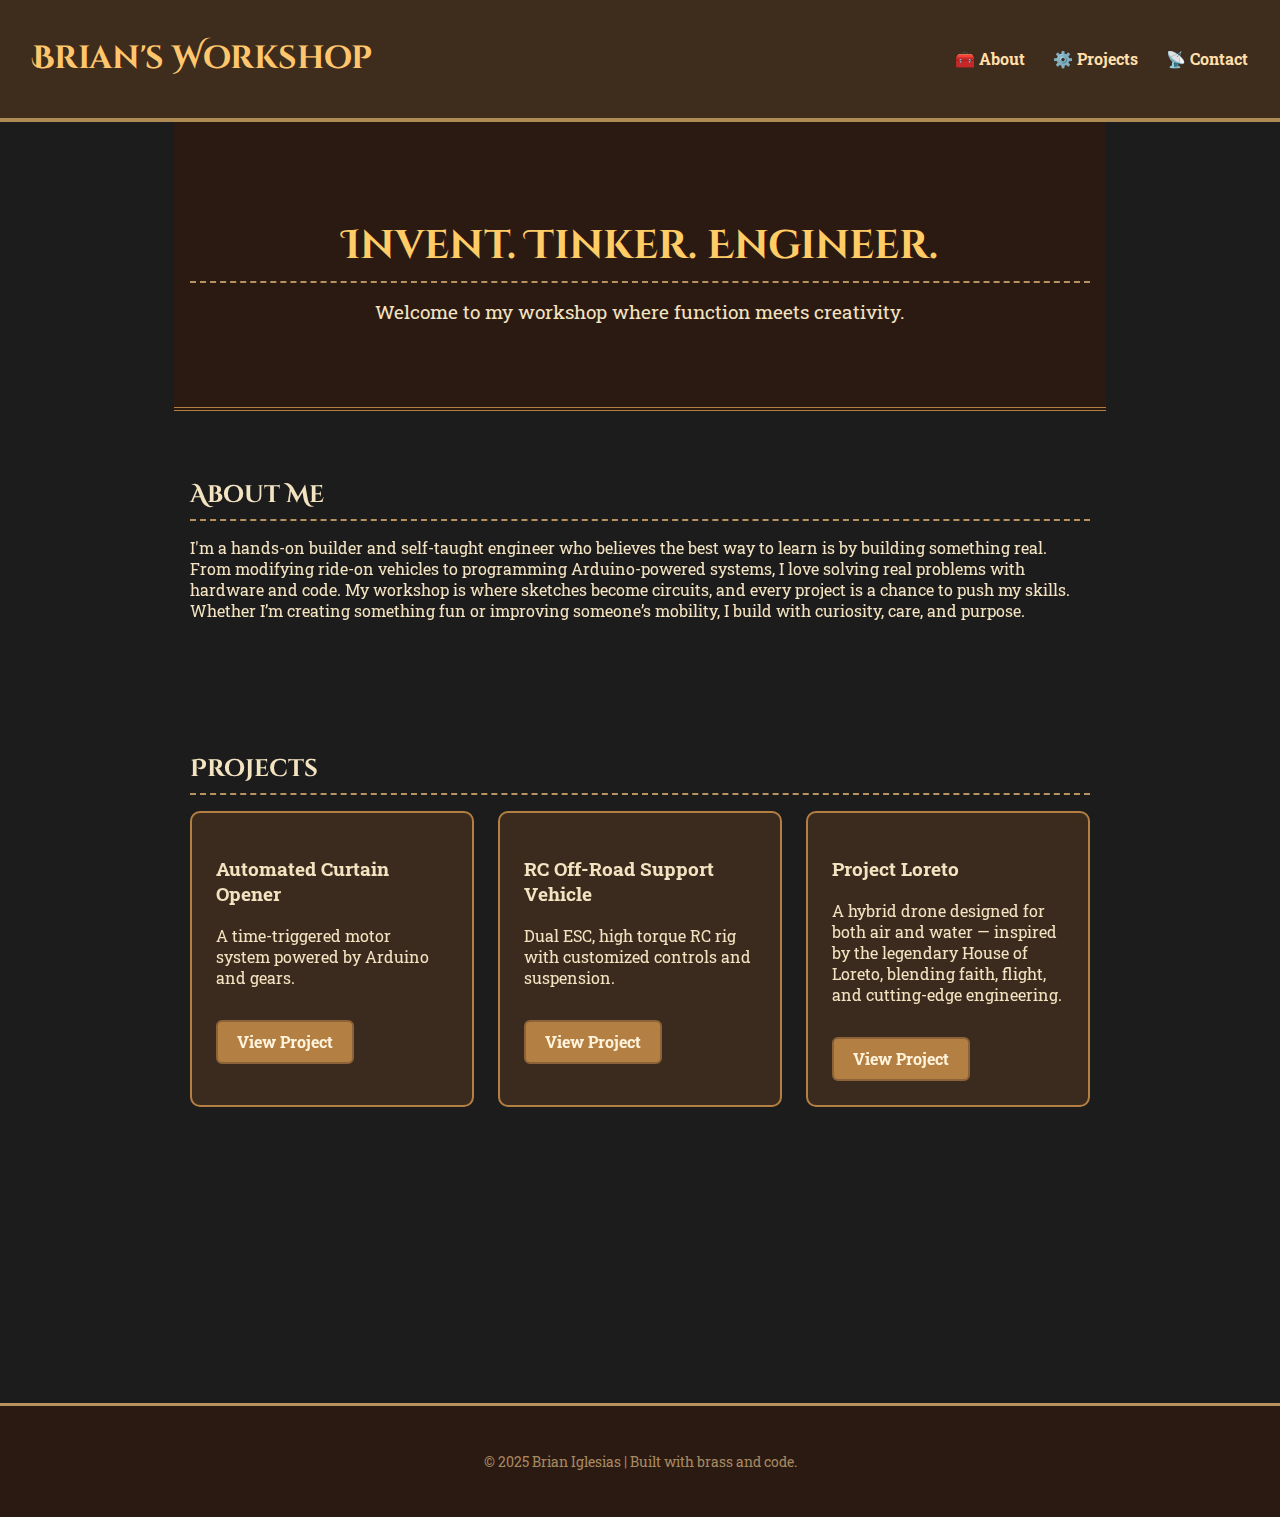
<file: index.html>
<!DOCTYPE html>
<html lang="en">
<head>
  <meta charset="UTF-8">
  <meta name="viewport" content="width=device-width, initial-scale=1">
  <title>Brian's Workshop</title>
  <link rel="stylesheet" href="style.css">
  <link href="https://fonts.googleapis.com/css2?family=Cinzel+Decorative:wght@700&family=Roboto+Slab&display=swap" rel="stylesheet">
  <script src="https://unpkg.com/aos@2.3.1/dist/aos.js"></script>
  <link href="https://unpkg.com/aos@2.3.1/dist/aos.css" rel="stylesheet">
</head>
<body>
  <header>
    <h1>Brian's Workshop</h1>
    <nav class="panel-nav">
      <a href="#about">🧰 About</a>
      <a href="#projects">⚙️ Projects</a>
      <a href="#contact">📡 Contact</a>
    </nav>
  </header>


  <section class="hero">
    <h2>Invent. Tinker. Engineer.</h2>
    <p>Welcome to my workshop where function meets creativity.</p>
  </section>


  <section id="about" data-aos="fade-up">
    <h2>About Me</h2>
    <p>I'm a hands-on builder and self-taught engineer who believes the best way to learn is by building something real. From modifying ride-on vehicles to programming Arduino-powered systems, I love solving real problems with hardware and code.
    My workshop is where sketches become circuits, and every project is a chance to push my skills. Whether I’m creating something fun or improving someone’s mobility, I build with curiosity, care, and purpose.</p>
  </section>


  <section id="projects" data-aos="fade-up">
    <h2>Projects</h2>
    <div class="project-grid">
      <div class="project-card">
        <h3>Automated Curtain Opener</h3>
        <p>A time-triggered motor system powered by Arduino and gears.</p>
        <a href="curtain.html" class="project-button">View Project</a>
      </div>


      <div class="project-card">
        <h3>RC Off-Road Support Vehicle</h3>
        <p>Dual ESC, high torque RC rig with customized controls and suspension.</p>
        <a href="rc.html" class="project-button">View Project</a>
      </div>

      <div class="project-card">
  <h3>Project Loreto</h3>
  <p>A hybrid drone designed for both air and water — inspired by the legendary House of Loreto, blending faith, flight, and cutting-edge engineering.</p>
  <a href="loreto.html" class="project-button">View Project</a>
</div>

    </div>
  </section>


  <section id="contact" data-aos="fade-up">
    <h2>Contact</h2>
    <p>Email: iglesiasbrian90@gmail.com</p>
    <p>GitHub: <a href="https://github.com/biglesias29" target="_blank">github.com/biglesias29</a></p>
  </section>


  <footer>
    <p>© 2025 Brian Iglesias | Built with brass and code.</p>
  </footer>


  <script>
    AOS.init();
  </script>
</body>
</html>
</file>
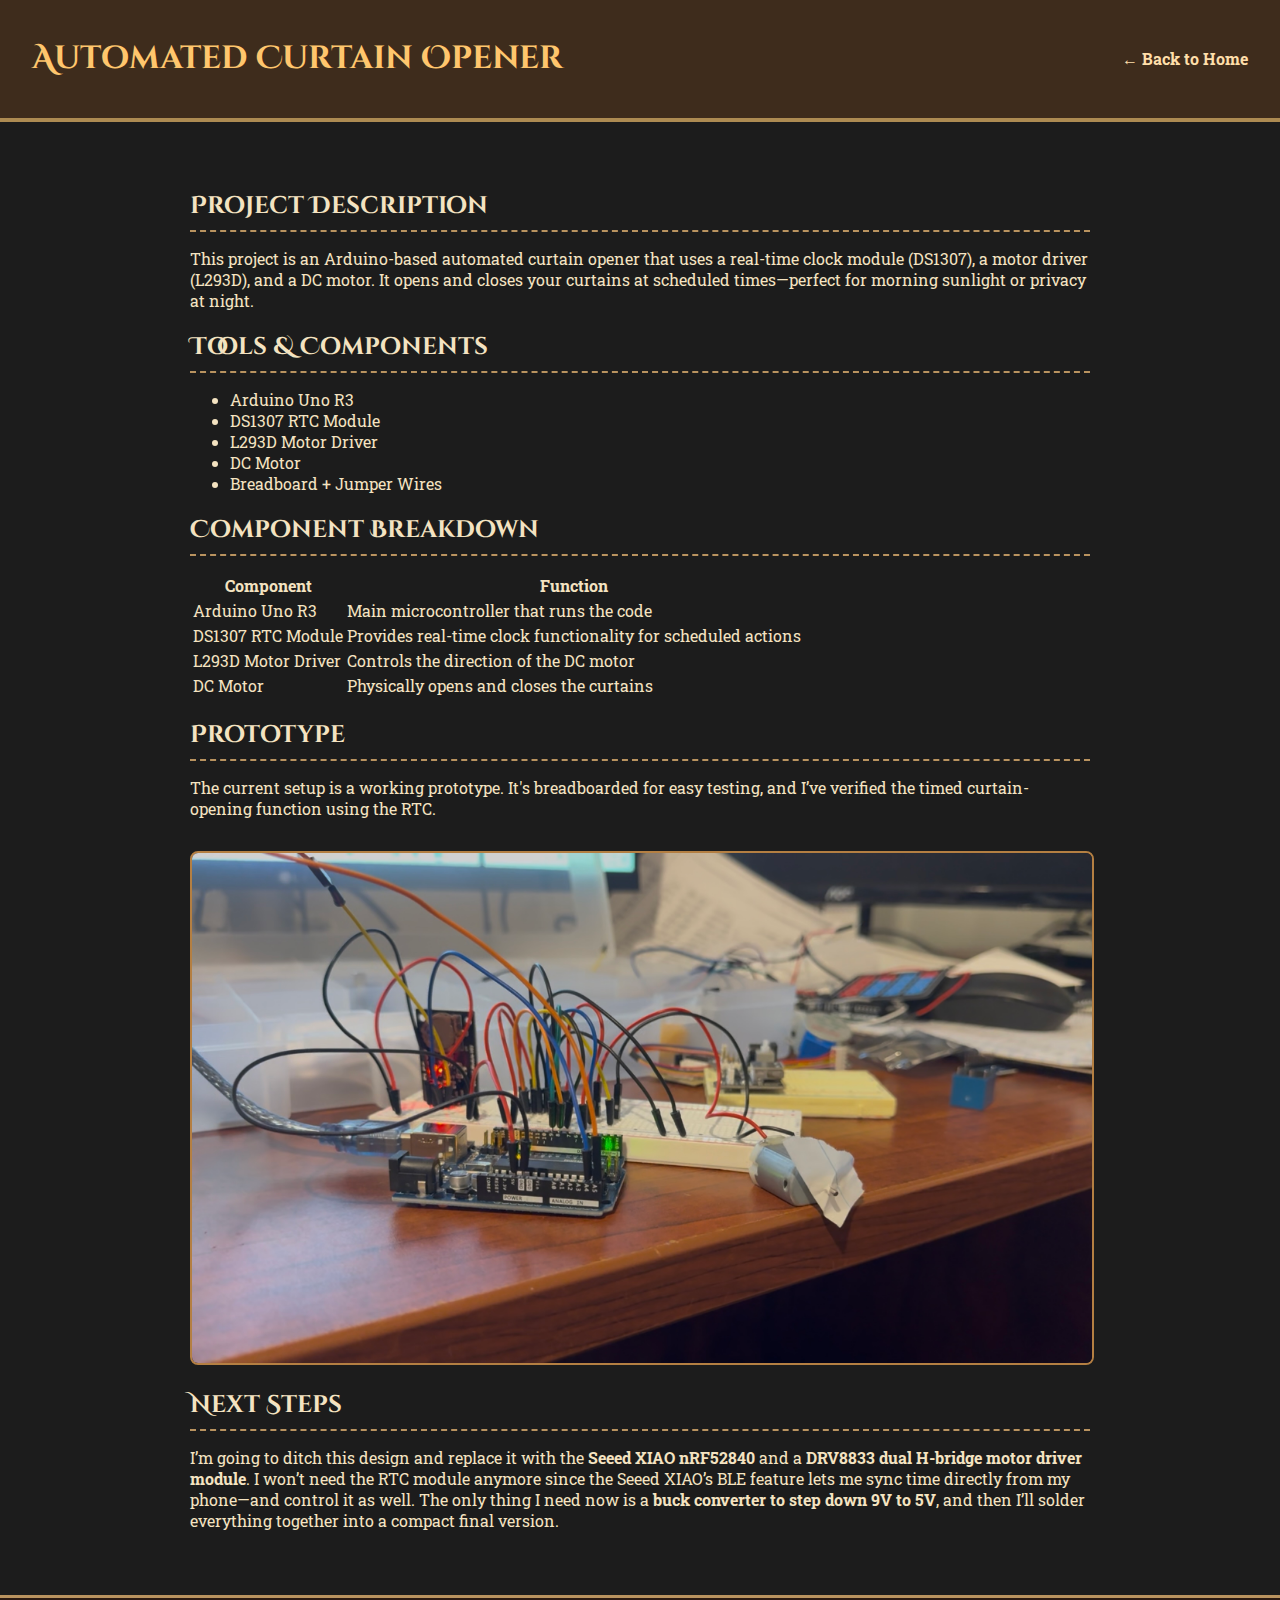
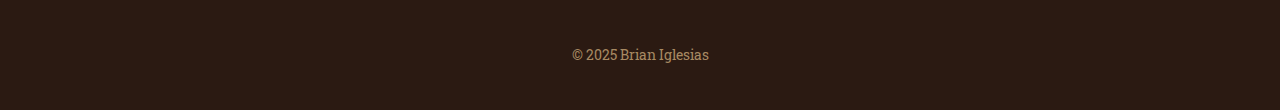
<file: curtain.html>
<!DOCTYPE html>
<html lang="en">
<head>
  <meta charset="UTF-8" />
  <meta name="viewport" content="width=device-width, initial-scale=1.0"/>
  <title>Automated Curtain Opener</title>
  <link rel="stylesheet" href="style.css" />
  <link href="https://fonts.googleapis.com/css2?family=Cinzel+Decorative:wght@700&family=Roboto+Slab&display=swap" rel="stylesheet">
</head>
<body>
  <header>
    <h1>Automated Curtain Opener</h1>
    <nav>
      <a href="index.html">← Back to Home</a>
    </nav>
  </header>

  <section>
    <h2>Project Description</h2>
    <p>
      This project is an Arduino-based automated curtain opener that uses a real-time clock module (DS1307), a motor driver (L293D), and a DC motor.
      It opens and closes your curtains at scheduled times—perfect for morning sunlight or privacy at night.
    </p>

    <h2>Tools & Components</h2>
    <ul>
      <li>Arduino Uno R3</li>
      <li>DS1307 RTC Module</li>
      <li>L293D Motor Driver</li>
      <li>DC Motor</li>
      <li>Breadboard + Jumper Wires</li>
    </ul>

    <h2>Component Breakdown</h2>
    <table class="component-table">
      <tr>
        <th>Component</th>
        <th>Function</th>
      </tr>
      <tr>
        <td>Arduino Uno R3</td>
        <td>Main microcontroller that runs the code</td>
      </tr>
      <tr>
        <td>DS1307 RTC Module</td>
        <td>Provides real-time clock functionality for scheduled actions</td>
      </tr>
      <tr>
        <td>L293D Motor Driver</td>
        <td>Controls the direction of the DC motor</td>
      </tr>
      <tr>
        <td>DC Motor</td>
        <td>Physically opens and closes the curtains</td>
      </tr>
    </table>

    <h2>Prototype</h2>
    <p>
      The current setup is a working prototype. It's breadboarded for easy testing, and I’ve verified the timed curtain-opening function using the RTC.
    </p>
    <img src="images/IMG_5423.jpg" alt="Curtain Opener Prototype" style="max-width: 100%; border: 2px solid #b47f42; border-radius: 8px; margin-top: 1rem;"/>

    <h2>Next Steps</h2>
    <p>
      I’m going to ditch this design and replace it with the <strong>Seeed XIAO nRF52840</strong> and a <strong>DRV8833 dual H-bridge motor driver module</strong>.
      I won’t need the RTC module anymore since the Seeed XIAO’s BLE feature lets me sync time directly from my phone—and control it as well.
      The only thing I need now is a <strong>buck converter to step down 9V to 5V</strong>, and then I’ll solder everything together into a compact final version.
    </p>
  </section>

  <footer>
    <p>© 2025 Brian Iglesias</p>
  </footer>
</body>
</html>
</file>
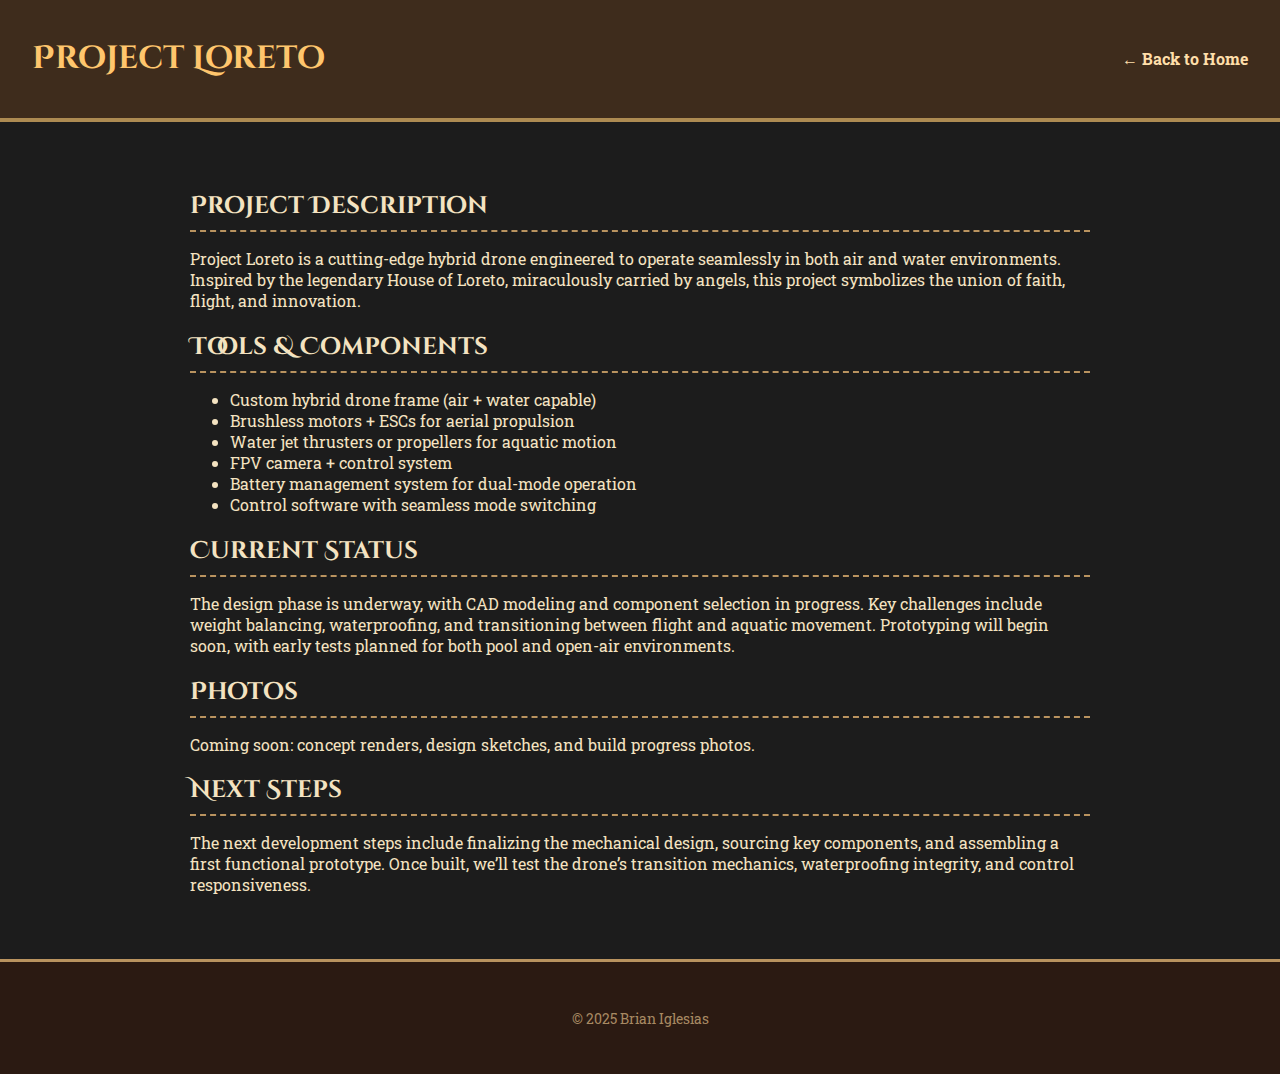
<file: loreto.html>
<!DOCTYPE html>
<html lang="en">
<head>
  <meta charset="UTF-8" />
  <meta name="viewport" content="width=device-width, initial-scale=1.0"/>
  <title>Project Loreto</title>
  <link rel="stylesheet" href="style.css" />
  <link href="https://fonts.googleapis.com/css2?family=Cinzel+Decorative:wght@700&family=Roboto+Slab&display=swap" rel="stylesheet">
</head>
<body>
  <header>
    <h1>Project Loreto</h1>
    <nav>
      <a href="index.html">← Back to Home</a>
    </nav>
  </header>

  <section>
    <h2>Project Description</h2>
    <p>
      Project Loreto is a cutting-edge hybrid drone engineered to operate seamlessly in both air and water environments. Inspired by the legendary House of Loreto, miraculously carried by angels, this project symbolizes the union of faith, flight, and innovation.
    </p>

    <h2>Tools & Components</h2>
    <ul>
      <li>Custom hybrid drone frame (air + water capable)</li>
      <li>Brushless motors + ESCs for aerial propulsion</li>
      <li>Water jet thrusters or propellers for aquatic motion</li>
      <li>FPV camera + control system</li>
      <li>Battery management system for dual-mode operation</li>
      <li>Control software with seamless mode switching</li>
    </ul>

    <h2>Current Status</h2>
    <p>
      The design phase is underway, with CAD modeling and component selection in progress. Key challenges include weight balancing, waterproofing, and transitioning between flight and aquatic movement. Prototyping will begin soon, with early tests planned for both pool and open-air environments.
    </p>

    <h2>Photos</h2>
    <p>Coming soon: concept renders, design sketches, and build progress photos.</p>

    <h2>Next Steps</h2>
    <p>
      The next development steps include finalizing the mechanical design, sourcing key components, and assembling a first functional prototype. Once built, we’ll test the drone’s transition mechanics, waterproofing integrity, and control responsiveness.
    </p>
  </section>

  <footer>
    <p>© 2025 Brian Iglesias</p>
  </footer>
</body>
</html>
</file>
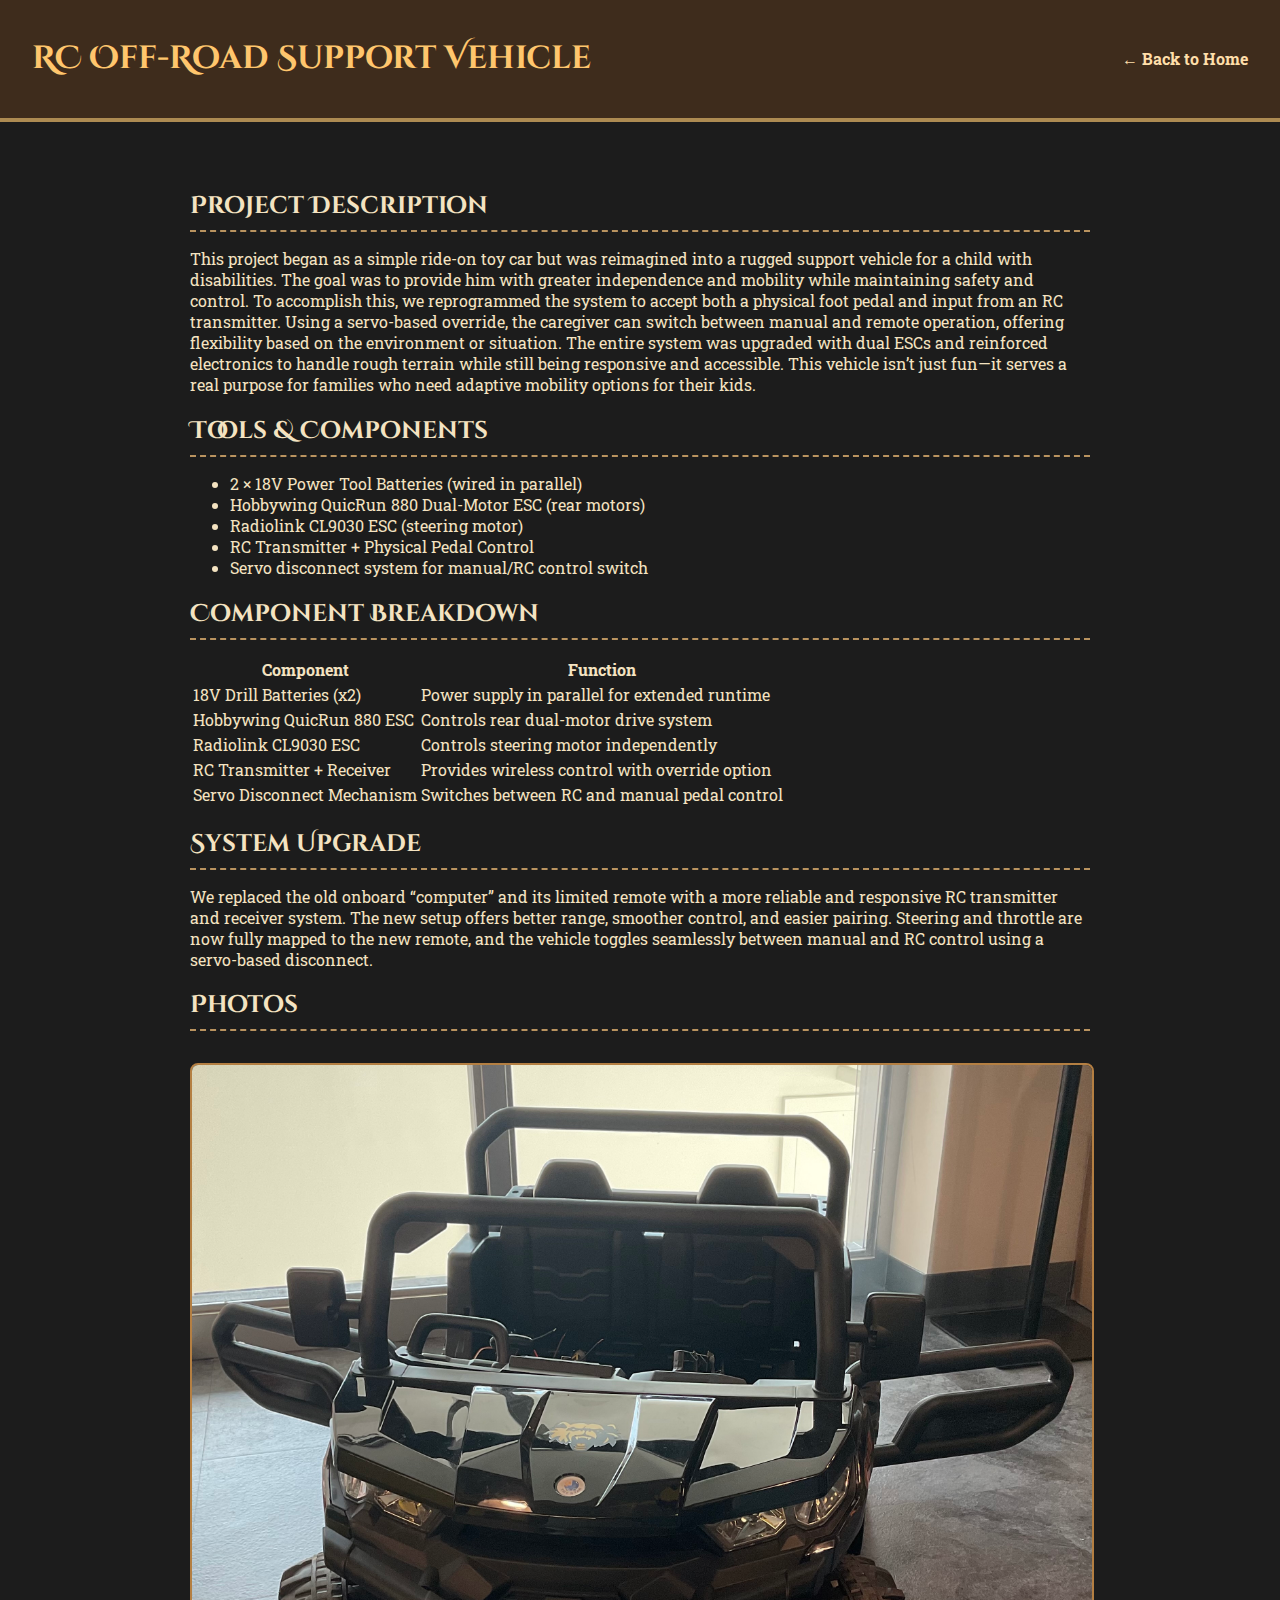
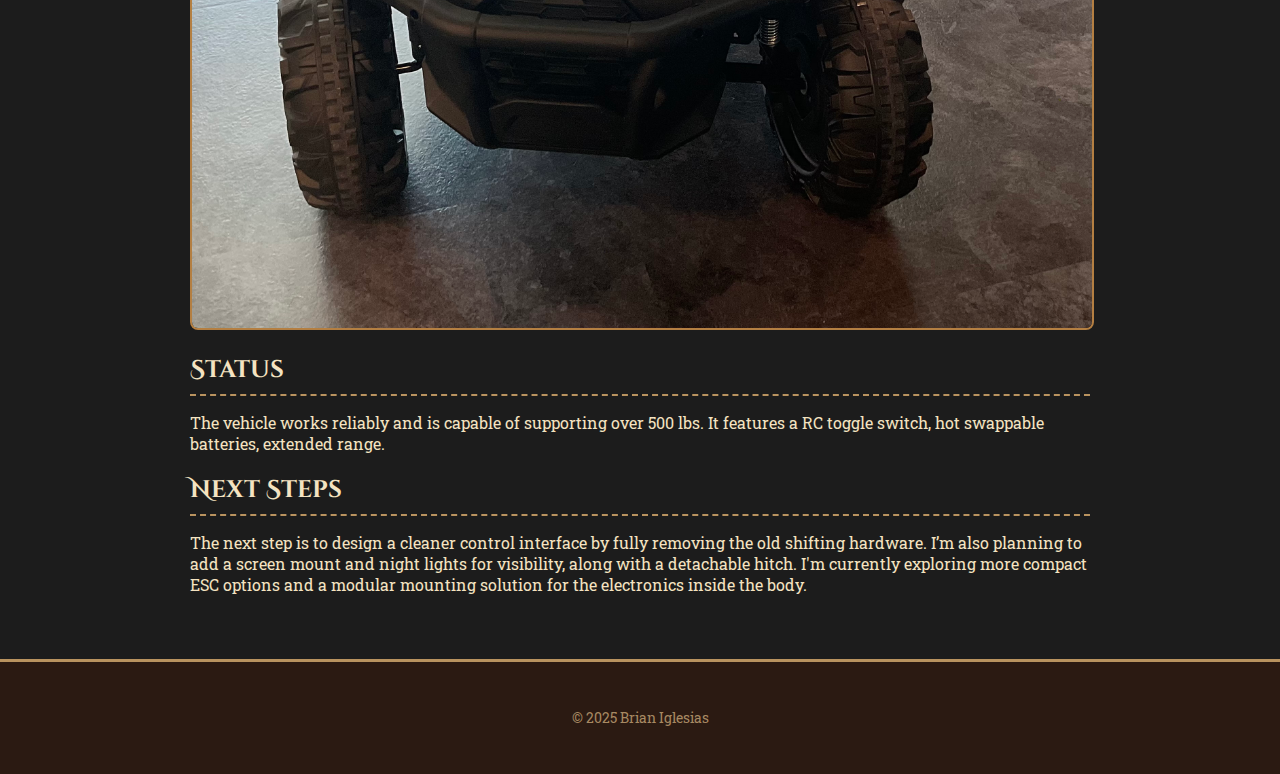
<file: rc.html>
<!DOCTYPE html>
<html lang="en">
<head>
  <meta charset="UTF-8" />
  <meta name="viewport" content="width=device-width, initial-scale=1.0"/>
  <title>RC Off-Road Support Vehicle</title>
  <link rel="stylesheet" href="style.css" />
  <link href="https://fonts.googleapis.com/css2?family=Cinzel+Decorative:wght@700&family=Roboto+Slab&display=swap" rel="stylesheet">
</head>
<body>
  <header>
    <h1>RC Off-Road Support Vehicle</h1>
    <nav>
      <a href="index.html">← Back to Home</a>
    </nav>
  </header>

  <section>
    <h2>Project Description</h2>
    <p>
      This project began as a simple ride-on toy car but was reimagined into a rugged support vehicle for a child with disabilities. The goal was to provide him with greater independence and mobility while maintaining safety and control. To accomplish this, we reprogrammed the system to accept both a physical foot pedal and input from an RC transmitter. Using a servo-based override, the caregiver can switch between manual and remote operation, offering flexibility based on the environment or situation. The entire system was upgraded with dual ESCs and reinforced electronics to handle rough terrain while still being responsive and accessible. This vehicle isn’t just fun—it serves a real purpose for families who need adaptive mobility options for their kids.
    </p>

    <h2>Tools & Components</h2>
    <ul>
      <li>2 × 18V Power Tool Batteries (wired in parallel)</li>
      <li>Hobbywing QuicRun 880 Dual-Motor ESC (rear motors)</li>
      <li>Radiolink CL9030 ESC (steering motor)</li>
      <li>RC Transmitter + Physical Pedal Control</li>
      <li>Servo disconnect system for manual/RC control switch</li>
    </ul>

    <h2>Component Breakdown</h2>
    <table class="component-table">
      <tr>
        <th>Component</th>
        <th>Function</th>
      </tr>
      <tr>
        <td>18V Drill Batteries (x2)</td>
        <td>Power supply in parallel for extended runtime</td>
      </tr>
      <tr>
        <td>Hobbywing QuicRun 880 ESC</td>
        <td>Controls rear dual-motor drive system</td>
      </tr>
      <tr>
        <td>Radiolink CL9030 ESC</td>
        <td>Controls steering motor independently</td>
      </tr>
      <tr>
        <td>RC Transmitter + Receiver</td>
        <td>Provides wireless control with override option</td>
      </tr>
      <tr>
        <td>Servo Disconnect Mechanism</td>
        <td>Switches between RC and manual pedal control</td>
      </tr>
    </table>

    <h2>System Upgrade</h2>
    <p>
      We replaced the old onboard “computer” and its limited remote with a more reliable and responsive RC transmitter and receiver system.
      The new setup offers better range, smoother control, and easier pairing. Steering and throttle are now fully mapped to the new remote, and the vehicle toggles seamlessly between manual and RC control using a servo-based disconnect.
    </p>

    <h2>Photos</h2>
    <img src="images/unnamed.jpg" alt="RC Support Vehicle" style="max-width: 100%; border: 2px solid #b47f42; border-radius: 8px; margin-top: 1rem;" />

    <h2>Status</h2>
    <p>
      The vehicle works reliably and is capable of supporting over 500 lbs. It features a RC toggle switch, hot swappable batteries, extended range.
    </p>

    <h2>Next Steps</h2>
    <p>
      The next step is to design a cleaner control interface by fully removing the old shifting hardware. I’m also planning to add a screen mount and night lights for visibility, along with a detachable hitch.
      I'm currently exploring more compact ESC options and a modular mounting solution for the electronics inside the body.
    </p>
  </section>

  <footer>
    <p>© 2025 Brian Iglesias</p>
  </footer>
</body>
</html>
</file>
<file: style.css>
body {
  font-family: 'Roboto Slab', serif;
  margin: 0;
  background: #1c1c1c url('https://www.transparenttextures.com/patterns/brushed-alum.png');
  color: #f4e3c1;
}

header {
  background: #3e2c1c;
  padding: 1rem 2rem;
  display: flex;
  justify-content: space-between;
  align-items: center;
  border-bottom: 4px solid #ad8b52;
  flex-wrap: wrap;
}

header h1 {
  font-family: 'Cinzel Decorative', cursive;
  font-size: 2rem;
  color: #ffc66d;
  flex-grow: 1;
}

nav a {
  color: #ffdfaa;
  text-decoration: none;
  margin-left: 1.5rem;
  font-weight: bold;
}

.hero {
  text-align: center;
  padding: 4rem 1rem;
  background: #2b1a12;
  border-bottom: 4px double #b47f42;
}

.hero h2 {
  font-size: 2.5rem;
  font-family: 'Cinzel Decorative', cursive;
  color: #ffcc66;
}

.hero p {
  font-size: 1.2rem;
  margin-top: 1rem;
}

section {
  padding: 3rem 2rem;
  max-width: 900px;
  margin: auto;
}

h2 {
  font-family: 'Cinzel Decorative', cursive;
  border-bottom: 2px dashed #b9935f;
  padding-bottom: 0.5rem;
  margin-bottom: 1rem;
}

.project-grid {
  display: grid;
  grid-template-columns: repeat(auto-fit, minmax(250px, 1fr));
  gap: 1.5rem;
}

.project-card {
  background: #3a2b1e;
  padding: 1.5rem;
  border: 2px solid #b47f42;
  border-radius: 10px;
  transition: transform 0.3s ease, background 0.3s ease;
}

.project-card:hover {
  background: #503928;
  transform: scale(1.03);
}

.project-button {
  display: inline-block;
  margin-top: 1rem;
  padding: 0.6rem 1.2rem;
  background-color: #b47f42;
  color: #fff3dc;
  border: 2px solid #8c6239;
  border-radius: 6px;
  text-decoration: none;
  font-weight: bold;
  transition: background-color 0.3s, transform 0.2s;
}

.project-button:hover {
  background-color: #a56e2b;
  transform: scale(1.05);
}

footer {
  text-align: center;
  padding: 2rem 1rem;
  background: #2b1a12;
  color: #a78962;
  font-size: 0.9rem;
  border-top: 3px solid #b9935f;
}
</file>
